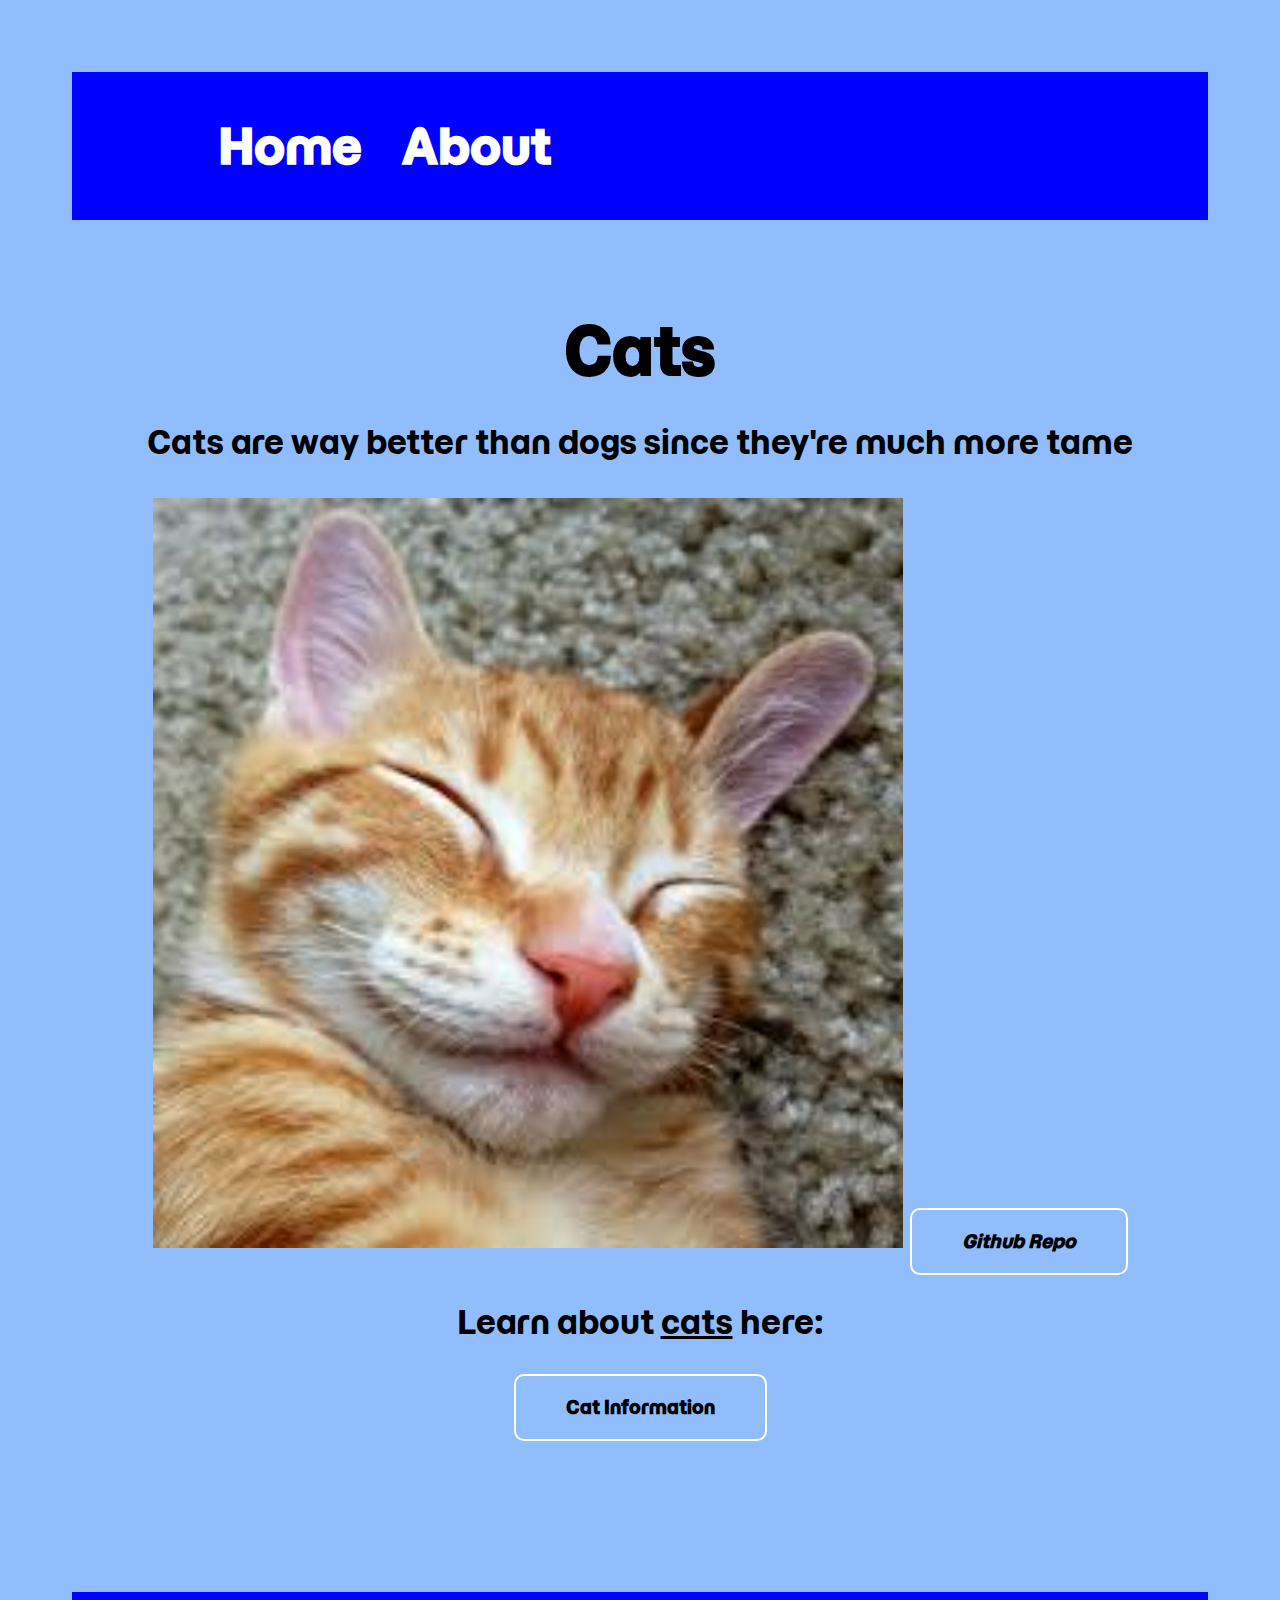
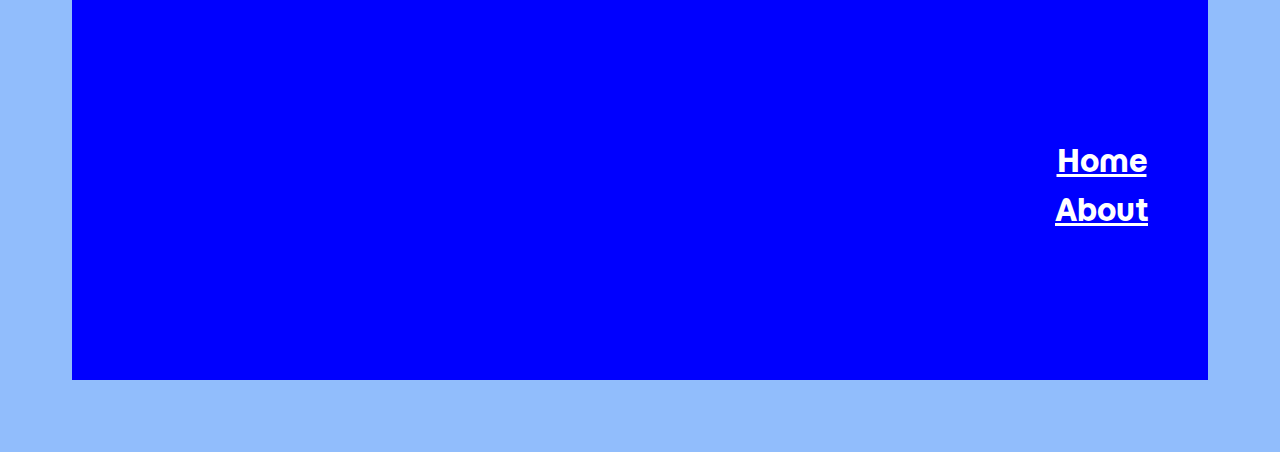
<file: index.html>
<!DOCTYPE html>
<html>
 <head> 
    <meta charset="UTF-8">
    <title><i>Cats</i> are Better</title>
<link rel="stylesheet" href="style.css"/> 
<link rel="preconnect" href="https://fonts.googleapis.com">
<link rel="preconnect" href="https://fonts.gstatic.com" crossorigin>
<link href="https://fonts.googleapis.com/css2?family=Momo+Trust+Display&display=swap" rel="stylesheet">

<link rel="icon" type="image/x-icon" href="cat.jpg">

</head>
 <body>

    <!--Nav bar-->
    <nav class="navbar">
        <ul class="nav-links">
            <li><a href="index.html">Home</a></li>
            <li><a href="about.html">About</a></li>
            </ul>
    </nav>


<h1> Cats </h1>
 <p> Cats are way better than dogs since they're much more tame </p>
  <img src="[data-uri]"/> 

  <a href="https://github.com/andwer65/ice-cream" class="github-link"><i>Github Repo</i></a>

<p>Learn about <ins>cats</ins> here:</p>
<a href="https://www.britannica.com/animal/cat" class="github-link">Cat Information</a>

<!--footer-->
<footer class="footer">
    <div class="footer-container">
        <ul class="footer-links">
            <li><a href="index.html">Home</a></li>
            <li><a href="about.html">About</a></li>
        </ul>
    </div>
</footer>


</body> 
</html>
</file>
<file: style.css>
img { 
width: 750px;          
}


body { 
text-align: center; 
font-family: "Momo Trust Display", sans-serif;
background: rgb(145, 189, 252); 
font-size: 2em;
 line-height: 1.5em; 
padding: 2em;
 } 


h1 {
 padding-top: 1em; 
}

.navbar {
    background-color: blue;
    padding: 50px;
}

.nav-links {
    list-style: none;
    margin: 0;
    padding: 0;
    display: flex;
    gap: 40px;
    align-items: center;
    font-size: 1.5em;
    padding-left: 2em;
}

.nav-links li {
    display: inline;
}

.nav-links a {
    text-decoration: none;
    color: white;
    font-weight: bold;
}


.footer {
    background-color: blue;
    color: black;
    width: 100%;
    padding: 50px 20px;
    box-sizing: border-box;
    margin-top: 5em;
    padding-top: 80px;
}

.footer-container {
    display: flex;
    justify-content: flex-end;
    align-items: flex-start;
    flex-wrap: wrap;
    width: 100%;
    padding: 0 40px;
    box-sizing: border-box;
}

.footer-links {
    list-style-type: none;
    padding: 0;
    flex-direction: column;
    align-items: flex-end;
    gap: 50em;
    margin-bottom: 3em;
}

.footer-links a {
    color: rgb(255, 255, 255);
    text-decoration: bold;
    transition: color 0.5s;
    font-size: 30px;
    padding-bottom: 2em;
}

.footer-links a:hover {
    color: white;
}

.github-link {
    border: 2px solid white;
    background-color: transparent;
    color: black;
    padding: 20px 50px;
    border-radius: 10px;
    text-decoration:none;
    font-weight: bold;
    font-size: 18px;
    transition: all 0.5s ease;
}

.github-link:hover {
    color: rgb(255, 255, 255);
}

ul {
    padding-left: 4em;
    padding-right: 10em;
    margin-bottom: 8em;
    margin-top: 2em;
}
</file>
